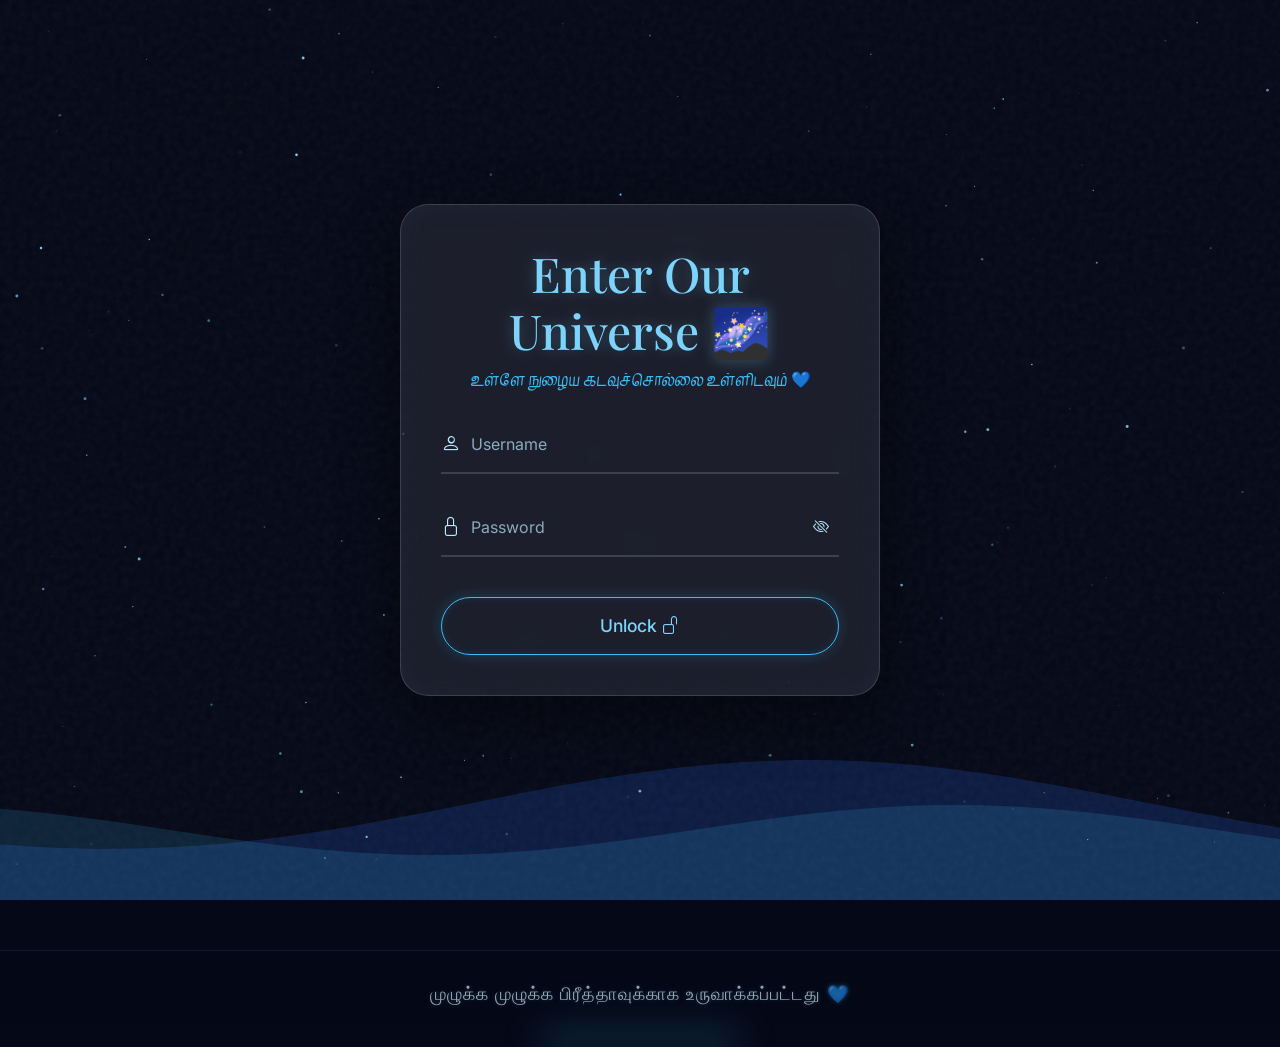
<file: index.html>
<!DOCTYPE html>
<html lang="en">
<head>
    <meta charset="UTF-8">
    <meta name="viewport" content="width=device-width, initial-scale=1.0">
    <title>Happy Birthday Preetha 💙</title>
    <link rel="icon" type="image/png" href="image/favicon.png">
    <link rel="preconnect" href="https://fonts.googleapis.com">
    <link rel="preconnect" href="https://fonts.gstatic.com" crossorigin>
    <link href="https://fonts.googleapis.com/css2?family=Playfair+Display:ital,wght@0,400;0,600;0,700;1,400&family=Inter:wght@300;400;500;600&family=Kavivanar&display=swap" rel="stylesheet">
    <link href="https://cdn.jsdelivr.net/npm/bootstrap@5.3.0/dist/css/bootstrap.min.css" rel="stylesheet">
    <link rel="stylesheet" href="https://cdn.jsdelivr.net/npm/bootstrap-icons@1.11.1/font/bootstrap-icons.css">
    <link rel="stylesheet" href="style.css?v=4.0">
</head>
<body>
    <!-- Background Audio -->
    <audio id="bg-music" loop preload="none">
        <source src="bgm.mp3" type="audio/mpeg">
    </audio>

    <!-- Global Canvas for Stars/Ocean -->
    <canvas id="universe-canvas"></canvas>
    
    <div class="noise-overlay"></div>

    <!-- Login & Signup Section -->
    <section id="login-section" class="cinematic-section">
        <div class="glass-panel login-card text-center float-anim-1">
            <div class="heart-badge" id="preetha-heart"><i class="bi bi-heart-fill"></i></div>
            <h2 class="section-title mb-2" id="login-title">Enter Our Universe 🌌</h2>
            <p class="tamil-text mb-4" id="login-subtitle">உள்ளே நுழைய கடவுச்சொல்லை உள்ளிடவும் 💙</p>
            
            <!-- Login Form -->
            <form id="login-form" class="custom-form">
                <div class="input-group-custom">
                    <span class="input-icon"><i class="bi bi-person"></i></span>
                    <input type="text" id="login-username" placeholder="Username" required autocomplete="username">
                    <label for="login-username">Username</label>
                </div>
                
                <div class="input-group-custom">
                    <span class="input-icon"><i class="bi bi-lock"></i></span>
                    <input type="password" id="login-password" placeholder="Password" required autocomplete="current-password">
                    <label for="login-password">Password</label>
                    <span class="password-toggle" id="toggle-login-pass"><i class="bi bi-eye-slash"></i></span>
                </div>
                
                <div id="login-error" class="error-message Tamil-text mt-2" style="display: none;"></div>
                
                <button type="submit" class="luxury-btn w-100 mt-3">Unlock <i class="bi bi-unlock"></i></button>
                
            </form>
        </div>
    </section>

    <!-- Interactive Landing (Cake) -->
    <section id="landing" class="cinematic-section active" style="display: none;">
        <div class="wish-container text-center">
            <h2 class="section-title">Make a Wish 🌌</h2>
            <p class="tamil-text mb-5">Tap the candle to blow it out</p>
            
            <div id="birthday-cake" class="glow-cake">
                <div class="cake-plate"></div>
                <div class="cake-body">
                    <div class="cake-icing"></div>
                </div>
                <div class="cake-candle">
                    <div class="cake-flame"></div>
                </div>
            </div>
            <p class="tamil-text mt-5">தொட்டு மெழுகுவர்த்தியை அணைக்கவும் 💙</p>
        </div>
    </section>

    <!-- Main Content (Hidden until candle is blown) -->
    <div id="main-content" style="display: none; opacity: 0; transition: opacity 2s ease;">
        <!-- Opening Scene -->
        <section id="opening-scene" class="cinematic-section">
            <div class="content-wrapper text-center">
                <h1 class="typing-text glass-text" id="intro-text"></h1>
                <div class="scroll-indicator fade-in-delayed">
                    <p>Scroll to explore our universe</p>
                    <i class="bi bi-chevron-double-down"></i>
                </div>
            </div>
        </section>

    <!-- Ocean Memory Section -->
    <section id="ocean-memory" class="cinematic-section">
        <div class="content-wrapper container">
            <h2 class="section-title reveal-text">Ocean of Memories 🌊</h2>
            <div class="row g-4 mt-4">
                <div class="col-12 col-md-4">
                    <div class="glass-card memory-card float-anim-1 scroll-reveal">
                        <div class="memory-img-frame">
                            <div class="shimmer-overlay"></div>
                            <img src="image/1.jpeg" alt="Memory 1" class="card-img">
                        </div>
                        <div class="card-content">
                            <h3>Our First Photo</h3>
                            <p class="tamil-text">அன்பு 💖</p>
                        </div>
                    </div>
                </div>
                <div class="col-12 col-md-4">
                    <div class="glass-card memory-card float-anim-2 scroll-reveal" style="transition-delay: 200ms;">
                        <div class="memory-img-frame">
                            <div class="shimmer-overlay"></div>
                            <img src="image/2.jpeg" alt="Memory 2" class="card-img">
                        </div>
                        <div class="card-content">
                            <h3>Beautiful Moments</h3>
                            <p class="tamil-text">அழகு ✨</p>
                        </div>
                    </div>
                </div>
                <div class="col-12 col-md-4">
                    <div class="glass-card memory-card float-anim-3 scroll-reveal" style="transition-delay: 400ms;">
                        <div class="memory-img-frame">
                            <div class="shimmer-overlay"></div>
                            <img src="image/3.jpeg" alt="Memory 3" class="card-img">
                        </div>
                        <div class="card-content">
                            <h3>My Whole World</h3>
                            <p class="tamil-text">என் உலகம் 💫</p>
                        </div>
                    </div>
                </div>
            </div>
            <div class="text-center mt-5 scroll-reveal">
                <a href="image.html" class="luxury-btn">Dive into all memories <i class="bi bi-arrow-right"></i></a>
            </div>
            <div class="text-center mt-4 scroll-reveal" style="transition-delay: 200ms;">
                <button onclick="openSecretModal()" class="luxury-btn" style="background: linear-gradient(45deg, #a855f7, #ec4899); border-color: #ec4899;">Unlock Secret Message <i class="bi bi-key"></i></button>
            </div>
        </div>
    </section>

    <!-- Moonlight Chat Section -->
    <section id="moonlight-chat" class="cinematic-section">
        <div class="content-wrapper container">
            <h2 class="section-title text-center reveal-text">Late Night Whispers 🌙</h2>
            
            <div class="chat-container mt-5">
                <!-- 50+ Chat Bubbles Injected via JS -->
            </div>
        </div>
    </section>

    <!-- Sweet Treats Section -->
    <section id="sweet-treats" class="cinematic-section">
        <div class="content-wrapper container">
            <h2 class="section-title text-center reveal-text mb-5">Your Favorites 🍦</h2>
            <div class="row justify-content-center">
                <div class="col-12 col-md-10">
                    <div class="glass-card memory-card scroll-reveal">
                        <div class="memory-img-frame" style="aspect-ratio: auto; max-height: 600px;">
                            <div class="shimmer-overlay"></div>
                            <img src="image/twin.png" alt="Arun Icecreams Twiins" class="card-img" style="object-fit: contain;">
                        </div>
                        <div class="card-content text-center mt-3">
                            <h3 class="glow-text">Arun Icecreams Twiins 🍓</h3>
                            <p class="tamil-text mt-2">உனக்கு பிடித்தமான ஐஸ்கிரீம் ✨</p>
                        </div>
                    </div>
                </div>
            </div>
        </div>
    </section>

    <!-- Tamil Poetry Section -->
    <section id="tamil-poetry" class="cinematic-section">
        <div class="content-wrapper container">
            <h2 class="section-title text-center reveal-text mb-5">உனக்காக... 💌</h2>
            <div class="row justify-content-center">
                <div class="col-12 col-md-8">
                    <div class="glass-card scroll-reveal glow-border text-center" style="padding: 3rem 2rem;">
                        <i class="bi bi-quote" style="font-size: 3rem; color: #38BDF8; opacity: 0.5;"></i>
                        <p class="tamil-text mt-3 mb-4" style="font-size: 1.3rem; line-height: 2.2; color: #f8fafc; text-shadow: 0 0 10px rgba(56, 189, 248, 0.3);">
                            உன் கண்கள் பேசும் மொழியில் என் இதயம் முழுமையாக தொலைந்தது...<br><br>
                            நீ சிரிக்கும் ஒவ்வொரு நொடியும் என் உலகம் ஆயிரம் மடங்கு அழகாகிறது...<br><br>
                            இந்த பிரபஞ்சம் முழுவதும் தேடினாலும், உன்னை விட ஒரு அழகான பொக்கிஷம் எனக்கு கிடைக்காது.<br><br>
                            என் ஒவ்வொரு சுவாசமும், ஒவ்வொரு துடிப்பும் உனக்காகவே... 💙
                        </p>
                        <i class="bi bi-stars" style="font-size: 2rem; color: #7DD3FC;"></i>
                    </div>
                </div>
            </div>
        </div>
    </section>

    <!-- Star Map / Future Dreams Section -->
    <section id="star-map" class="cinematic-section">
        <div class="content-wrapper container">
            <h2 class="section-title text-center reveal-text">Our Constellation 🚀</h2>
            
            <div class="row g-4 mt-5 justify-content-center">
                <div class="col-12 col-md-5">
                    <div class="glass-card dream-card scroll-reveal glow-border">
                        <div class="icon-ring"><i class="bi bi-airplane"></i></div>
                        <h3>Future Adventures</h3>
                        <p>Exploring the world side by side, creating footprints on every shore.</p>
                    </div>
                </div>
                <div class="col-12 col-md-5">
                    <div class="glass-card dream-card scroll-reveal glow-border" style="transition-delay: 300ms;">
                        <div class="icon-ring"><i class="bi bi-house-heart"></i></div>
                        <h3>Our Goals</h3>
                        <p>Building a life filled with endless laughter, peace, and love.</p>
                    </div>
                </div>
            </div>

            <div class="final-wish text-center mt-5 scroll-reveal" style="transition-delay: 600ms;">
                <h1 class="glow-text">Happy Birthday, Preetha 💙</h1>
                <p class="tamil-text mt-3">என்றென்றும் என் அன்புடன்...</p>
            </div>
        </div>
    </section>
    </section>
    </div>

    <!-- Cinematic Footer -->
    <footer class="cinematic-footer">
        <div class="content-wrapper text-center">
            <p class="tamil-text" style="font-size: 1.1rem; color: rgba(255, 255, 255, 0.6); margin: 0; text-shadow: 0 0 5px rgba(56, 189, 248, 0.3);">முழுக்க முழுக்க பிரீத்தாவுக்காக உருவாக்கப்பட்டது 💙</p>
            <div class="footer-glow"></div>
        </div>
    </footer>

    <!-- Floating Memories Button -->
    <a id="floating-memories-btn" href="image.html" class="floating-btn" title="View Memories" style="display: none; position: fixed; bottom: 30px; right: 30px; background: rgba(37, 99, 235, 0.8); color: white; width: 60px; height: 60px; border-radius: 50%; align-items: center; justify-content: center; font-size: 24px; box-shadow: 0 0 20px rgba(56, 189, 248, 0.5); border: 2px solid #38BDF8; z-index: 1000; text-decoration: none; backdrop-filter: blur(5px); transition: opacity 2s ease; opacity: 0;">
        <i class="bi bi-images"></i>
    </a>

    <!-- Floating Logout Button -->
    <button id="floating-logout-btn" onclick="if(window.logoutUser) window.logoutUser();" class="floating-btn" title="Logout" style="display: none; position: fixed; top: 30px; right: 30px; background: rgba(220, 38, 38, 0.8); color: white; width: 50px; height: 50px; border-radius: 50%; align-items: center; justify-content: center; font-size: 20px; box-shadow: 0 0 20px rgba(220, 38, 38, 0.5); border: 2px solid #ef4444; z-index: 1000; text-decoration: none; backdrop-filter: blur(5px); transition: opacity 2s ease; opacity: 0; cursor: pointer;">
        <i class="bi bi-box-arrow-right"></i>
    </button>
    <style>
        .floating-btn:hover { transform: scale(1.1); box-shadow: 0 0 30px rgba(56, 189, 248, 0.8); color: white; }
        @keyframes fadeIn { to { opacity: 1; } }
    </style>

    <!-- SECRET MESSAGE MODAL -->
    <div id="secret-modal">
        <div class="secret-close-btn" onclick="closeSecretModal()"><i class="bi bi-x-lg"></i></div>
        
        <!-- Step 1 removed completely -->

        <!-- Step 2: Security Questions -->
        <div id="secret-step-2" class="secret-step-container glass-card active" style="opacity: 1; transform: none; display: block; text-align: left;">
            <div class="secret-icon" style="margin-bottom: 10px;"><i class="bi bi-shield-lock-fill"></i></div>
            <h2 style="font-family: 'Playfair Display', serif; font-weight: 700; font-size: 2rem; color: #fff; margin-bottom: 10px;">Security Verification</h2>
            <p style="color: #cbd5e1; margin-bottom: 25px;">Answer these questions to verify it's really you 💙</p>
            
            <div class="custom-form text-start">
                <div class="input-group-custom" style="background: rgba(255, 255, 255, 0.1); border-radius: 12px; margin-bottom: 15px; padding: 5px 15px; flex-direction: column; align-items: flex-start; border: none;">
                    <label style="position: static; font-size: 0.85rem; color: #7DD3FC; margin-bottom: 5px; opacity: 1;">What is your DOB? (DD/MM/YYYY)</label>
                    <input type="text" id="sec-dob" placeholder="03/06/1999" style="font-weight: bold; font-size: 1.1rem; padding: 5px; color: #fff; background: transparent; border: none; width: 100%; outline: none;">
                </div>

                <div class="input-group-custom" style="background: rgba(255, 255, 255, 0.1); border-radius: 12px; margin-bottom: 15px; padding: 5px 15px; flex-direction: column; align-items: flex-start; border: none;">
                    <label style="position: static; font-size: 0.85rem; color: #7DD3FC; margin-bottom: 5px; opacity: 1;">Favorite Color?</label>
                    <input type="text" id="sec-color" placeholder="e.g. Skyblue" style="font-weight: bold; font-size: 1.1rem; padding: 5px; color: #fff; background: transparent; border: none; width: 100%; outline: none;">
                </div>

                <div class="input-group-custom" style="background: rgba(255, 255, 255, 0.1); border-radius: 12px; margin-bottom: 15px; padding: 5px 15px; flex-direction: column; align-items: flex-start; border: none;">
                    <label style="position: static; font-size: 0.85rem; color: #7DD3FC; margin-bottom: 5px; opacity: 1;">Favorite Emoji</label>
                    <select id="sec-hearts" style="font-weight: bold; font-size: 1.2rem; padding: 5px; color: #fff; background: transparent; border: none; width: 100%; outline: none; cursor: pointer;">
                        <option value="" style="color: #000;">-- Select Emoji --</option>
                        <option value="❤️" style="color: #000;">❤️ Red Heart</option>
                        <option value="💙" style="color: #000;">💙 Blue Heart</option>
                        <option value="🩵" style="color: #000;">🩵 Skyblue Heart</option>
                        <option value="💖" style="color: #000;">💖 Sparkling Heart</option>
                        <option value="🌸" style="color: #000;">🌸 Cherry Blossom</option>
                        <option value="✨" style="color: #000;">✨ Sparkles</option>
                    </select>
                </div>
            </div>
            
            <div id="secret-error" style="color: #f87171; display: none; margin-bottom: 15px;">Incorrect answers. Please try again.</div>
            
            <div style="display: flex !important; justify-content: flex-start !important; width: 100% !important; text-align: left !important; padding-top: 10px;">
                <button class="luxury-btn mt-3" onclick="verifySecurityQuestions()" style="background: linear-gradient(45deg, #a855f7, #ec4899) !important; border-color: #ec4899 !important; width: auto !important; padding: 15px 40px !important; margin: 0 !important; margin-left: 0 !important; float: left !important; display: inline-block !important;">Unlock Message <i class="bi bi-unlock-fill ms-1"></i></button>
            </div>
        </div>

        <!-- Step 3: Long Message Reveal -->
        <div id="secret-step-3" class="secret-step-container secret-message-long">
            <div class="secret-icon"><i class="bi bi-stars"></i></div>
            
            <div style="height: 60vh; overflow: hidden; position: relative; width: 100%; border: 1px solid rgba(236, 72, 153, 0.3); border-radius: 15px; padding: 20px; background: rgba(0,0,0,0.4); box-shadow: 0 0 20px rgba(236, 72, 153, 0.2);">
                <marquee direction="up" scrollamount="3" style="height: 100%; text-align: left;">
                    <p class="secret-poem" style="text-align: left; padding: 0 10px; margin: 0;">கண்டார் உயிருண்ணும் தோற்றத்தால் பெண்டகைப்
பேதைக்கு அமர்த்தன கண்.

உன் நெற்றி பிறைநிலவைப் போல ஒளிர்கிறது,
உன் புருவங்கள் வில்லென வளைந்து மனதை வெல்கின்றன.

உன் கண்கள் இரு கருவண்டுகள் போல,
ஒரே பார்வையில் ஆயிரம் கதைகள் பேசுகின்றன.

உன் மூக்கு செதுக்கிய சிலைபோல் நேர்த்தியாய்,
உன் கன்னங்கள் மலர்ந்த ரோஜாவின் மென்மையை தாங்குகின்றன.

உன் உதடுகள் செம்பவள நிறத்தில் மலர்ந்து,
உன் சிரிப்பு என் உலகையே ஒளிரச் செய்கிறது.

உன் கழுத்து சங்கின் அழகை நினைவூட்ட,
உன் தோள்கள் நளினத்தின் வடிவமாகத் தெரிகின்றன.

உன் கூந்தல் கருமேகமாய் அலைந்து,
காற்றோடு சேர்ந்து என் மனதையும் கவர்கிறது.

உன் நடை அன்னத்தின் நளினத்தை மிஞ்சுகிறது,
ஒவ்வொரு அடியிலும் கவிதை பிறக்கிறது.

உன் கைகள் மென்மையான மலரிதழ்களைப் போல,
உன் விரல்கள் இசையை வரையும் தூரிகைகளைப் போல.

உன் இடை கொடியின் நெகிழ்வை தாங்கி,
உன் தோற்றம் முழுவதும் இயற்கையின் ஓர் அற்புதமாகிறது.

உன் கால்கள் தாமரைத் தண்டின் நேர்த்தியை கொண்டவை,
உன் பாதங்கள் சிவந்த தாமரை இதழ்களைப் போல மலர்கின்றன.

உன்னை முழுவதுமாக வர்ணிக்க வார்த்தைகள் போதாது;
ஏனெனில் உன் ஒவ்வொரு சிறு தன்மையும்
என் இதயத்தில் தனித்தனியாக இடம் பிடித்திருக்கிறது.

உன் அழகு கண்களால் மட்டும் காணப்படுவதில்லை;
உன் இயல்பு, உன் பாசம், உன் தனித்துவம்—
அவையே என்னை தினமும் உன்னிடம் மேலும் மேலும் ஈர்க்கின்றன.</p>
                </marquee>
            </div>

            <i class="bi bi-sparkles" style="font-size: 3rem; color: #ec4899; margin-top: 20px; display: inline-block;"></i>
        </div>
    </div>

    <script src="session-timeout.js"></script>
    <script src="anti-inspect.js"></script>
    <script src="script.js?v=4.2"></script>
</body>
</html>
</file>
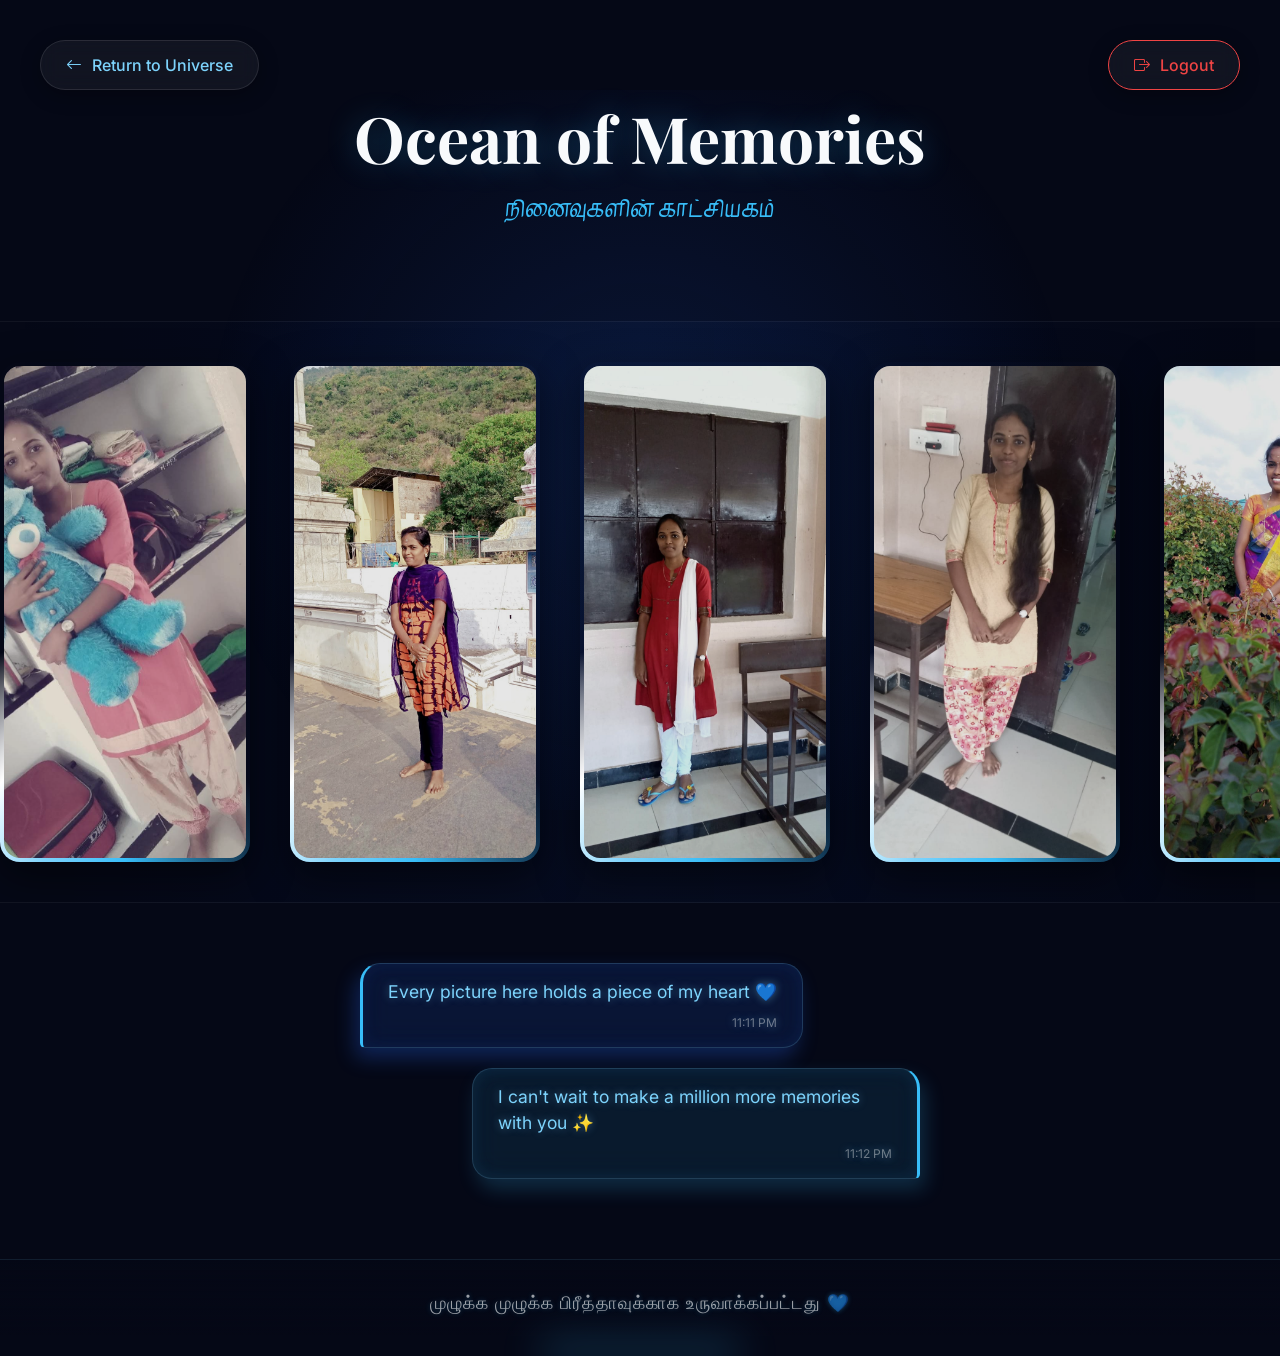
<file: image.html>
<!DOCTYPE html>
<html lang="en">
<head>
    <meta charset="UTF-8">
    <meta name="viewport" content="width=device-width, initial-scale=1.0">
    <title>Ocean of Memories 🌊</title>
    <link rel="icon" type="image/png" href="image/favicon.png">
    <link href="https://fonts.googleapis.com/css2?family=Playfair+Display:ital,wght@0,600;0,700;1,400&family=Kavivanar&family=Inter:wght@400;500&display=swap" rel="stylesheet">
    <link href="https://cdn.jsdelivr.net/npm/bootstrap@5.3.0/dist/css/bootstrap.min.css" rel="stylesheet">
    <link rel="stylesheet" href="https://cdn.jsdelivr.net/npm/bootstrap-icons@1.11.1/font/bootstrap-icons.css">
    <style>
        :root {
            --deep-bg: #050816;
            --royal-blue: #2563EB;
            --neon-blue: #38BDF8;
            --soft-glow: #7DD3FC;
            --glass-bg: rgba(255, 255, 255, 0.05);
            --glass-border: rgba(255, 255, 255, 0.1);
        }
        
        body {
            background-color: var(--deep-bg);
            color: #f8fafc;
            font-family: 'Inter', sans-serif;
            margin: 0;
            padding: 0;
            min-height: 100vh;
            overflow-x: hidden;
            opacity: 0;
            transition: opacity 1.5s ease;
        }

        body.loaded {
            opacity: 1;
        }

        /* Subtle Background Overlay */
        .ambient-glow {
            position: fixed;
            top: 50%; left: 50%;
            transform: translate(-50%, -50%);
            width: 80vw; height: 80vh;
            background: radial-gradient(circle, rgba(37, 99, 235, 0.15) 0%, transparent 70%);
            z-index: -1;
            pointer-events: none;
        }

        .back-btn {
            position: fixed;
            top: 40px;
            left: 40px;
            background: var(--glass-bg);
            backdrop-filter: blur(10px);
            border: 1px solid var(--glass-border);
            color: var(--soft-glow);
            padding: 12px 25px;
            border-radius: 50px;
            text-decoration: none;
            font-weight: 500;
            transition: all 0.4s ease;
            z-index: 100;
            box-shadow: 0 5px 20px rgba(0,0,0,0.3);
            display: inline-flex;
            align-items: center;
            gap: 10px;
        }

        .back-btn:hover {
            background: rgba(37, 99, 235, 0.2);
            border-color: var(--neon-blue);
            color: #fff;
            transform: translateY(-3px);
            box-shadow: 0 10px 30px rgba(56, 189, 248, 0.2);
        }

        .header {
            text-align: center;
            padding: 100px 20px 20px 20px;
        }

        .header h1 {
            font-family: 'Playfair Display', serif;
            color: var(--text-primary);
            font-size: 4rem;
            font-weight: 700;
            margin-bottom: 15px;
            text-shadow: 0 0 30px rgba(56, 189, 248, 0.3);
        }

        .header p {
            font-family: 'Kavivanar', cursive;
            font-size: 1.4rem;
            color: var(--neon-blue);
        }

        /* Glass Marquee */
        .marquee-container {
            width: 100%;
            margin: 60px 0;
            overflow: hidden;
            padding: 40px 0;
            background: linear-gradient(90deg, transparent, rgba(37, 99, 235, 0.05), transparent);
            border-top: 1px solid rgba(255,255,255,0.05);
            border-bottom: 1px solid rgba(255,255,255,0.05);
        }

        .image-wrapper {
            display: flex;
            width: max-content;
            gap: 40px;
            animation: scroll-left 60s linear infinite;
        }

        .image-wrapper:hover {
            animation-play-state: paused;
        }

        .glow-frame {
            position: relative;
            width: 250px;
            height: 500px;
            border-radius: 20px;
            padding: 4px;
            overflow: hidden;
            box-shadow: 0 15px 40px rgba(0,0,0,0.5);
            transition: all 0.5s cubic-bezier(0.25, 0.46, 0.45, 0.94);
            cursor: pointer;
            z-index: 1;
            display: flex;
            align-items: center;
            justify-content: center;
            animation: float-up-down 6s ease-in-out infinite;
        }

        @keyframes float-up-down {
            0%, 100% { top: 0px; }
            50% { top: -15px; }
        }

        .glow-frame::before {
            content: '';
            position: absolute;
            top: -50%; left: -50%; width: 200%; height: 200%;
            background: conic-gradient(from 0deg, transparent 0%, transparent 40%, var(--neon-blue) 50%, var(--soft-glow) 55%, #fff 60%, transparent 70%, transparent 100%);
            animation: spin-border 4s linear infinite;
            z-index: -2;
        }

        .glow-frame::after {
            content: '';
            position: absolute;
            inset: 4px;
            background: var(--glass-bg);
            backdrop-filter: blur(15px);
            border-radius: 16px;
            z-index: -1;
        }

        .glow-frame img {
            width: 100%;
            height: 100%;
            object-fit: cover;
            border-radius: 16px;
            filter: grayscale(20%) brightness(0.9);
            transition: all 0.5s ease;
            position: relative;
            z-index: 2;
        }

        .glow-frame:hover {
            transform: scale(1.05) translateY(-15px);
            box-shadow: 0 25px 60px rgba(56, 189, 248, 0.4);
            z-index: 10;
        }

        .glow-frame:hover img {
            filter: grayscale(0%) brightness(1.1);
        }

        @keyframes spin-border {
            0% { transform: rotate(0deg); }
            100% { transform: rotate(360deg); }
        }

        @keyframes scroll-left {
            0% { transform: translateX(0); }
            100% { transform: translateX(-50%); }
        }

        /* Chat Section */
        .chat-container {
            max-width: 600px;
            margin: 40px auto 80px auto;
            display: flex;
            flex-direction: column;
            gap: 20px;
            padding: 0 20px;
        }

        .chat-bubble {
            max-width: 80%;
            padding: 15px 25px;
            border-radius: 20px;
            position: relative;
            font-size: 1.1rem;
            line-height: 1.5;
            backdrop-filter: blur(15px);
            color: var(--soft-glow);
            text-shadow: 0 0 8px rgba(125, 211, 252, 0.4);
            animation: float-up-down 6s ease-in-out infinite alternate;
        }

        .chat-bubble p {
            margin: 0;
        }

        .chat-bubble .time {
            display: block;
            font-size: 0.75rem;
            color: rgba(255,255,255,0.4);
            margin-top: 8px;
            text-align: right;
        }

        .chat-bubble.left {
            align-self: flex-start;
            background: rgba(37, 99, 235, 0.15);
            border: 1px solid rgba(125, 211, 252, 0.2);
            border-left: 3px solid var(--neon-blue);
            border-bottom-left-radius: 5px;
            box-shadow: -5px 10px 20px rgba(37, 99, 235, 0.3), inset 0 0 15px rgba(37, 99, 235, 0.1);
        }

        .chat-bubble.right {
            align-self: flex-end;
            background: rgba(56, 189, 248, 0.1);
            border: 1px solid rgba(125, 211, 252, 0.2);
            border-right: 3px solid var(--neon-blue);
            border-bottom-right-radius: 5px;
            box-shadow: 5px 10px 20px rgba(56, 189, 248, 0.2), inset 0 0 15px rgba(56, 189, 248, 0.1);
        }

        @media (max-width: 991px) {
            .header h1 { font-size: 3rem; }
            .glow-frame { width: 220px; height: 440px; }
        }

        @media (max-width: 768px) {
            .header h1 { font-size: 2.5rem; }
            .header p { font-size: 1.2rem; }
            .back-btn { top: 20px; left: 20px; font-size: 0.9rem; padding: 10px 15px; }
            .marquee-container { padding: 20px 0; margin: 30px 0; }
            .glow-frame { width: 180px; height: 360px; }
            .chat-bubble { font-size: 1rem; padding: 12px 15px; }
            .image-wrapper { gap: 20px; }
        }

        @media (max-width: 480px) {
            .header { padding: 80px 15px 15px 15px; }
            .header h1 { font-size: 2rem; }
            .header p { font-size: 1rem; }
            .back-btn { top: 15px; left: 15px; font-size: 0.8rem; padding: 8px 12px; }
            .glow-frame { width: 140px; height: 280px; }
            .chat-bubble { max-width: 95%; font-size: 0.95rem; }
        }

        /* Cinematic Footer */
        .cinematic-footer {
            position: relative;
            padding: 30px 0 20px 0;
            text-align: center;
            border-top: 1px solid rgba(125, 211, 252, 0.1);
            background: linear-gradient(to top, rgba(5, 8, 22, 1) 0%, rgba(5, 8, 22, 0) 100%);
            margin-top: 50px;
            z-index: 10;
        }

        .cinematic-footer p {
            font-family: var(--font-body);
            color: rgba(255, 255, 255, 0.6);
            font-size: 1.1rem;
            letter-spacing: 1px;
            margin: 0;
            text-shadow: 0 0 5px rgba(56, 189, 248, 0.3);
        }

        .cinematic-footer .footer-glow {
            position: absolute;
            bottom: -20px;
            left: 50%;
            transform: translateX(-50%);
            width: 200px;
            height: 10px;
            background: var(--neon-blue);
            filter: blur(20px);
            opacity: 0.5;
        }
    </style>
</head>
<body>
    <!-- Background Audio -->
    <audio id="bg-music" loop autoplay>
        <source src="bgm.mp3" type="audio/mpeg">
    </audio>

    <div class="ambient-glow"></div>

    <a href="index.html" class="back-btn"><i class="bi bi-arrow-left"></i> Return to Universe</a>
    
    <button onclick="if(window.logoutUser) window.logoutUser(); else { sessionStorage.setItem('isLoggedIn', 'false'); window.location.href='index.html'; }" class="back-btn" style="left: auto; right: 40px; border-color: #ef4444; color: #ef4444;" onmouseover="this.style.background='rgba(220,38,38,0.2)'; this.style.color='#fff';" onmouseout="this.style.background='var(--glass-bg)'; this.style.color='#ef4444';">
        <i class="bi bi-box-arrow-right"></i> Logout
    </button>
    
    <div class="header">
        <h1>Ocean of Memories</h1>
        <p>நினைவுகளின் காட்சியகம்</p>
    </div>

    <div class="marquee-container">
        <div class="image-wrapper" id="image-wrapper">
            <!-- Images injected via JS -->
        </div>
    </div>

    <div class="chat-container">
        <div class="chat-bubble left" style="animation-delay: 0s;">
            <p>Every picture here holds a piece of my heart 💙</p>
            <span class="time">11:11 PM</span>
        </div>
        <div class="chat-bubble right" style="animation-delay: 1.5s;">
            <p>I can't wait to make a million more memories with you ✨</p>
            <span class="time">11:12 PM</span>
        </div>
    </div>

    <!-- Cinematic Footer -->
    <footer class="cinematic-footer">
        <div class="content-wrapper text-center">
            <p class="tamil-text" style="font-size: 1.1rem; color: rgba(255, 255, 255, 0.6); margin: 0; text-shadow: 0 0 5px rgba(56, 189, 248, 0.3);">முழுக்க முழுக்க பிரீத்தாவுக்காக உருவாக்கப்பட்டது 💙</p>
            <div class="footer-glow"></div>
        </div>
    </footer>

    <script>
        document.addEventListener('DOMContentLoaded', () => {
            setTimeout(() => document.body.classList.add('loaded'), 100);

            // Audio Sync Logic
            const bgMusic = document.getElementById('bg-music');
            if (bgMusic) {
                bgMusic.volume = 0.4;
                const savedTime = sessionStorage.getItem('musicTime');
                if (savedTime) {
                    bgMusic.currentTime = parseFloat(savedTime);
                }
                
                setInterval(() => {
                    if (!bgMusic.paused) {
                        sessionStorage.setItem('musicTime', bgMusic.currentTime);
                    }
                }, 500);
            }

            const wrapper = document.getElementById('image-wrapper');
            const galleryImages = [
                '1.jpeg', '2.jpeg', '3.jpeg', '4.jpeg', '5.jpeg', 
                '6.jpeg', '7.jpeg', '8.jpeg', '9.jpeg', '10.jpeg', 
                '11.jpeg', '12.jpeg', '13.jpeg', '14.jpeg', '15.jpeg', '16.jpeg', 
                '17.jpeg', '18.jpeg', '19.jpeg', '20.jpeg', '21.jpeg', '22.jpeg'
            ];

            const infiniteImages = [...galleryImages, ...galleryImages];

            infiniteImages.forEach((imgName, index) => {
                const frame = document.createElement('div');
                frame.className = 'glow-frame';
                // Random float delay so they bob up and down asynchronously
                frame.style.animationDelay = `${(index % 5) * 1.5}s`;
                
                const shimmer = document.createElement('div');
                shimmer.className = 'shimmer-overlay';
                frame.appendChild(shimmer);
                
                const img = document.createElement('img');
                img.src = `image/${imgName}`;
                img.alt = "Beautiful Memory";
                
                frame.appendChild(img);
                wrapper.appendChild(frame);
            });

            document.querySelector('.back-btn').addEventListener('click', (e) => {
                e.preventDefault();
                document.body.style.opacity = '0';
                setTimeout(() => window.location.href = 'index.html', 1000);
            });
        });
        
        window.addEventListener('pageshow', (event) => {
            if (event.persisted) {
                document.body.classList.add('loaded');
                document.body.style.opacity = '1';
            }
        });

        const bgMusic = document.getElementById('bg-music');
        let isMusicPlaying = false;
        
        function tryPlayMusic() {
            if (!isMusicPlaying && bgMusic) {
                bgMusic.volume = 0.4;
                const playPromise = bgMusic.play();
                if (playPromise !== undefined) {
                    playPromise.then(() => {
                        isMusicPlaying = true;
                        document.body.removeEventListener('click', tryPlayMusic);
                        document.body.removeEventListener('touchstart', tryPlayMusic);
                    }).catch(e => console.log("Audio play blocked: ", e));
                }
            }
        }

        tryPlayMusic();
        document.body.addEventListener('click', tryPlayMusic);
        document.body.addEventListener('touchstart', tryPlayMusic);
    </script>
    <script src="session-timeout.js"></script>
    <script src="anti-inspect.js"></script>
</body>
</html>
</file>
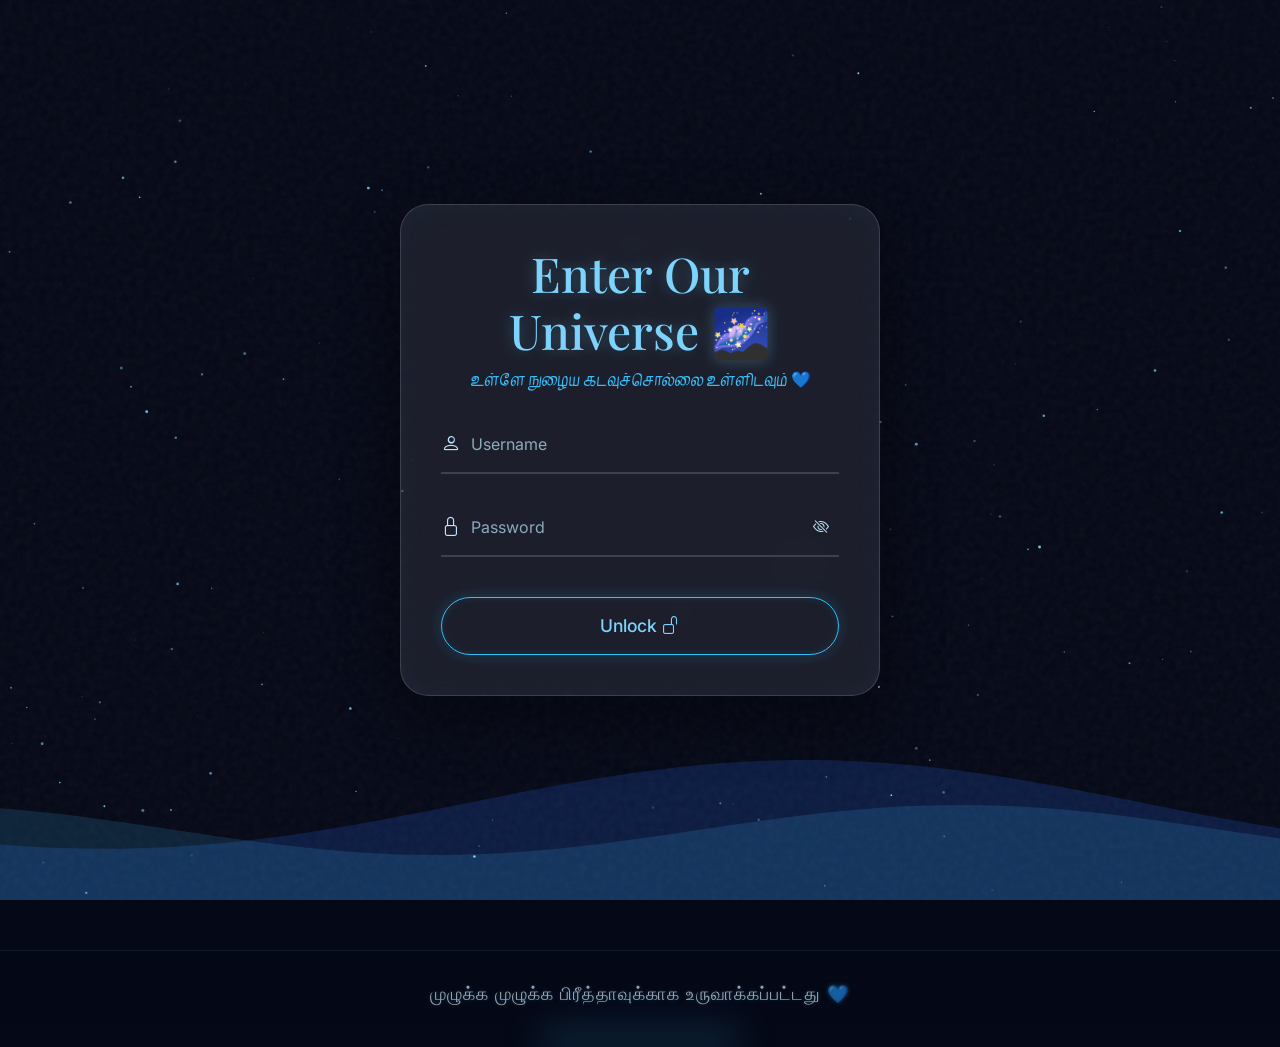
<file: secret.html>
<!DOCTYPE html>
<html lang="en">
<head>
    <meta charset="UTF-8">
    <meta name="viewport" content="width=device-width, initial-scale=1.0">
    <title>A Secret Message 🌌</title>
    <link rel="icon" type="image/png" href="image/favicon.png">
    <link href="https://fonts.googleapis.com/css2?family=Playfair+Display:ital,wght@0,600;0,700;1,400&family=Kavivanar&family=Inter:wght@300;400;500;600&display=swap" rel="stylesheet">
    <link href="https://cdn.jsdelivr.net/npm/bootstrap@5.3.0/dist/css/bootstrap.min.css" rel="stylesheet">
    <link rel="stylesheet" href="https://cdn.jsdelivr.net/npm/bootstrap-icons@1.11.1/font/bootstrap-icons.css">
    <style>
        * {
            box-sizing: border-box;
        }
        
        :root {
            --pink-glow: #ec4899;
            --purple-glow: #a855f7;
            --glass-bg: rgba(255, 255, 255, 0.08);
            --glass-border: rgba(255, 255, 255, 0.15);
        }
        
        body {
            color: #f8fafc;
            font-family: 'Inter', sans-serif;
            margin: 0;
            padding: 0;
            min-height: 100vh;
            overflow-x: hidden;
            display: flex;
            align-items: center;
            justify-content: center;
            position: relative;
        }

        body::before {
            content: '';
            position: fixed;
            top: 0;
            left: 0;
            width: 100%;
            height: 100vh;
            height: 100dvh;
            background: url('image/aef2fdfd-ad0f-4584-a0dd-082c546d0835.png') right center/cover no-repeat;
            z-index: -1;
        }

        /* Container for the side-by-side poems */
        .flex-container {
            display: flex;
            flex-direction: row;
            gap: 20px;
            width: 100%;
        }
        
        .poem-column {
            height: 65vh;
            overflow: hidden;
            position: relative;
            width: 50%;
            padding: 10px;
        }

        /* Sparkles and Hearts Animation */
        .particles {
            position: absolute;
            top: 0; left: 0; width: 100%; height: 100%;
            pointer-events: none;
            z-index: 0;
            overflow: hidden;
        }

        .particle {
            position: absolute;
            opacity: 0;
            animation: float-up 6s ease-in infinite;
        }

        @keyframes float-up {
            0% { transform: translateY(100vh) scale(0.5); opacity: 0; }
            20% { opacity: 0.8; }
            80% { opacity: 0.6; }
            100% { transform: translateY(-10vh) scale(1.2); opacity: 0; }
        }

        .back-btn {
            position: fixed;
            top: 20px;
            left: 20px;
            background: var(--glass-bg);
            backdrop-filter: blur(10px);
            border: 1px solid var(--glass-border);
            color: #fff;
            padding: 10px 20px;
            border-radius: 50px;
            text-decoration: none;
            font-weight: 500;
            transition: all 0.4s ease;
            z-index: 100;
            display: inline-flex;
            align-items: center;
            gap: 8px;
        }

        .back-btn:hover {
            background: rgba(236, 72, 153, 0.2);
            border-color: var(--pink-glow);
            color: #fff;
            transform: translateY(-2px);
            box-shadow: 0 5px 20px rgba(236, 72, 153, 0.3);
        }

        /* Glassmorphism Card */
        .glass-card {
            background: var(--glass-bg);
            backdrop-filter: blur(20px);
            border: 1px solid var(--glass-border);
            border-radius: 24px;
            padding: 40px;
            width: 90%;
            max-width: 450px;
            text-align: center;
            box-shadow: 0 25px 50px rgba(0,0,0,0.3), inset 0 0 20px rgba(255,255,255,0.05);
            position: relative;
            z-index: 10;
            transition: all 0.5s cubic-bezier(0.4, 0, 0.2, 1);
        }
        
        .secret-message-card {
            width: 80vw;
            max-width: 1000px;
            min-width: 300px;
            padding: 30px;
        }

        .card-icon {
            font-size: 3rem;
            background: linear-gradient(45deg, var(--pink-glow), var(--purple-glow));
            -webkit-background-clip: text;
            -webkit-text-fill-color: transparent;
            margin-bottom: 20px;
            display: inline-block;
            animation: pulse-glow 2s infinite alternate;
        }

        @keyframes pulse-glow {
            0% { filter: drop-shadow(0 0 5px rgba(236, 72, 153, 0.5)); transform: scale(1); }
            100% { filter: drop-shadow(0 0 15px rgba(168, 85, 247, 0.8)); transform: scale(1.05); }
        }

        h2 {
            font-family: 'Playfair Display', serif;
            font-weight: 700;
            margin-bottom: 10px;
            font-size: 2rem;
            color: #fff;
        }

        p.subtitle {
            color: #cbd5e1;
            font-size: 1rem;
            margin-bottom: 30px;
        }

        .input-group-custom {
            position: relative;
            margin-bottom: 25px;
            text-align: left;
        }

        .input-group-custom input {
            width: 100%;
            background: rgba(255, 255, 255, 0.1);
            border: 1px solid rgba(255, 255, 255, 0.2);
            padding: 15px 20px 15px 45px;
            border-radius: 12px;
            color: #fff;
            font-size: 1.1rem;
            transition: all 0.3s ease;
            outline: none;
        }

        .input-group-custom input::placeholder {
            color: rgba(255, 255, 255, 0.6);
        }

        .input-group-custom input:focus {
            border-color: var(--pink-glow);
            box-shadow: 0 0 15px rgba(236, 72, 153, 0.4);
            background: rgba(255, 255, 255, 0.15);
        }

        .input-group-custom .input-icon {
            position: absolute;
            left: 15px;
            top: 50%;
            transform: translateY(-50%);
            color: #94a3b8;
            font-size: 1.2rem;
            transition: color 0.3s ease;
        }

        .input-group-custom input:focus + .input-icon {
            color: var(--pink-glow);
        }

        .luxury-btn {
            background: linear-gradient(45deg, var(--purple-glow), var(--pink-glow));
            color: white;
            border: none;
            padding: 15px 30px;
            border-radius: 50px;
            font-weight: 600;
            font-size: 1.1rem;
            width: 100%;
            cursor: pointer;
            transition: all 0.4s ease;
            box-shadow: 0 10px 20px rgba(168, 85, 247, 0.3);
            position: relative;
            overflow: hidden;
        }

        .luxury-btn::after {
            content: '';
            position: absolute;
            top: 0; left: -100%;
            width: 100%; height: 100%;
            background: linear-gradient(90deg, transparent, rgba(255,255,255,0.2), transparent);
            transition: all 0.5s ease;
        }

        .luxury-btn:hover {
            transform: translateY(-3px);
            box-shadow: 0 15px 30px rgba(236, 72, 153, 0.4);
        }

        .luxury-btn:hover::after {
            left: 100%;
        }

        /* Message Reveal Specific Styles */
        .tamil-poetry {
            font-family: 'Kavivanar', cursive;
            font-size: 1.35rem;
            line-height: 2;
            color: #ffffff;
            text-shadow: 2px 2px 8px rgba(0, 0, 0, 0.9), -1px -1px 4px rgba(0,0,0,0.6);
            margin: 25px 0;
            padding: 10px;
            text-align: left;
        }

        .memory-img-frame {
            border-radius: 16px;
            overflow: hidden;
            border: 2px solid rgba(255, 255, 255, 0.4);
            box-shadow: 0 15px 40px rgba(0,0,0,0.6), 0 0 20px rgba(236, 72, 153, 0.3);
            margin: 0 auto 30px auto;
            max-width: 450px; /* Increased from 250px */
            width: 90%;
            position: relative;
        }
        
        .memory-img-frame img {
            width: 100%;
            height: auto;
            display: block;
            transition: transform 0.5s ease;
        }

        .memory-img-frame:hover img {
            transform: scale(1.05);
        }

        /* Transition States */
        .step-container {
            display: none;
            opacity: 0;
            transform: translateY(20px);
            transition: opacity 0.5s ease, transform 0.5s ease;
        }

        .step-container.active {
            display: block;
            opacity: 1;
            transform: translateY(0);
        }

        .error-text {
            color: #f87171;
            font-size: 0.9rem;
            margin-top: 10px;
            display: none;
        }

        @media (max-width: 768px) {
            body::before {
                background-position: 60% center;
            }
            body {
                justify-content: center;
                padding-left: 0;
            }
            .glass-card, .secret-message-card { 
                width: 95vw;
                max-width: none;
                padding: 15px; 
            }
            h2 { font-size: 1.6rem; }
            .tamil-poetry { font-size: 1.15rem; padding: 5px; line-height: 1.8 !important; }
            
            .flex-container {
                flex-direction: column;
                gap: 15px;
            }
            .poem-column {
                width: 100%;
                height: 38vh;
            }
        }
    </style>
</head>
<script>
    // Redirect to index.html if user reloads the page or is not logged in
    if (performance.navigation.type === performance.navigation.TYPE_RELOAD || sessionStorage.getItem('isLoggedIn') !== 'true') {
        window.location.href = 'index.html';
    }
</script>
<body>

    <!-- Background Audio -->
    <audio id="bg-music" loop>
        <source src="bgm.mp3" type="audio/mpeg">
    </audio>

    <div id="live-clock" style="position: fixed; top: 20px; right: 20px; color: rgba(255,255,255,0.8); font-family: 'Inter', sans-serif; font-size: 1.2rem; font-weight: 500; z-index: 1000; text-shadow: 1px 1px 5px rgba(0,0,0,0.5);"></div>

    <a href="index.html" class="back-btn"><i class="bi bi-arrow-left"></i> Back</a>

    <div class="particles" id="particles"></div>

    <!-- Secret Message Reveal -->
    <div class="secret-message-card step-container active" id="step-3" style="text-align: left;">        
        <div class="flex-container">
            <!-- Left Scroller (Old Poem) -->
            <div class="poem-column">
                <marquee direction="up" scrollamount="3" style="height: 100%; text-align: left;">
                    <p class="tamil-poetry" style="text-align: left; padding: 0 10px; margin: 0; line-height: 2.2; font-size: 1.25rem;">
                        அழகை தலை முதல் பாதம் வரை வர்ணிக்கும் தமிழ் கவிதை:<br><br>

                        உன் நெற்றி பிறைநிலவைப் போல ஒளிர்கிறது,<br>
                        உன் புருவங்கள் வில்லென வளைந்து மனதை வெல்கின்றன.<br><br>

                        உன் கண்கள் இரு கருவண்டுகள் போல,<br>
                        ஒரே பார்வையில் ஆயிரம் கதைகள் பேசுகின்றன.<br><br>

                        உன் மூக்கு செதுக்கிய சிலைபோல் நேர்த்தியாய்,<br>
                        உன் கன்னங்கள் மலர்ந்த ரோஜாவின் மென்மையை தாங்குகின்றன.<br><br>

                        உன் உதடுகள் செம்பவள நிறத்தில் மலர்ந்து,<br>
                        உன் சிரிப்பு என் உலகையே ஒளிரச் செய்கிறது.<br><br>

                        உன் கழுத்து சங்கின் அழகை நினைவூட்ட,<br>
                        உன் தோள்கள் நளினத்தின் வடிவமாகத் தெரிகின்றன.<br><br>

                        உன் கூந்தல் கருமேகமாய் அலைந்து,<br>
                        காற்றோடு சேர்ந்து என் மனதையும் கவர்கிறது.<br><br>

                        உன் நடை அன்னத்தின் நளினத்தை மிஞ்சுகிறது,<br>
                        ஒவ்வொரு அடியிலும் கவிதை பிறக்கிறது.<br><br>

                        உன் கைகள் மென்மையான மலரிதழ்களைப் போல,<br>
                        உன் விரல்கள் இசையை வரையும் தூரிகைகளைப் போல.<br><br>

                        உன் இடை கொடியின் நெகிழ்வை தாங்கி,<br>
                        உன் தோற்றம் முழுவதும் இயற்கையின் ஓர் அற்புதமாகிறது.<br><br>

                        உன் கால்கள் தாமரைத் தண்டின் நேர்த்தியை கொண்டவை,<br>
                        உன் பாதங்கள் சிவந்த தாமரை இதழ்களைப் போல மலர்கின்றன.<br><br>

                        உன்னை முழுவதுமாக வர்ணிக்க வார்த்தைகள் போதாது;<br>
                        ஏனெனில் உன் ஒவ்வொரு சிறு தன்மையும்<br>
                        என் இதயத்தில் தனித்தனியாக இடம் பிடித்திருக்கிறது.<br><br>

                        உன் அழகு கண்களால் மட்டும் காணப்படுவதில்லை;<br>
                        உன் இயல்பு, உன் பாசம், உன் தனித்துவம்—<br>
                        அவையே என்னை தினமும் உன்னிடம் மேலும் மேலும் ஈர்க்கின்றன. ❤️
                    </p>
                </marquee>
            </div>

            <!-- Right Scroller (New Poem) -->
            <div class="poem-column">
                <marquee direction="up" scrollamount="3" style="height: 100%; text-align: right;">
                    <p class="tamil-poetry" style="text-align: right; padding: 0 10px; margin: 0; line-height: 2.2; font-size: 1.25rem;">
                        உன் நெற்றி பிறைநிலவின் ஒளியைக் கடன் வாங்காமல்,<br>
                        தனக்கென ஒரு பிரகாசத்தைச் சுமக்கிறது.<br><br>

                        உன் புருவங்கள் வில்லென வளைந்து,<br>
                        என் இதயத்தை அம்பில்லாமலே காயப்படுத்துகின்றன.<br><br>

                        உன் கண்கள் இரண்டும் வெறும் கண்கள் அல்ல;<br>
                        அதில் விழுந்தவர்கள் மீண்டு வர முடியாத கடல்கள்.<br><br>

                        உன் மூக்கின் நேர்த்தியும்,<br>
                        உன் கன்னத்தின் மென்மையும்,<br>
                        உன்னை ஒரு உயிருள்ள ஓவியமாக மாற்றுகின்றன.<br><br>

                        உன் உதடுகள் திறக்கும் ஒவ்வொரு முறையும்,<br>
                        சொற்கள் அல்ல, இனிமையே பிறக்கிறது.<br><br>

                        உன் சிரிப்பு ஒரு நொடி மலர்ந்தால் போதும்,<br>
                        என் நாள் முழுவதும் வசந்தமாகி விடுகிறது.<br><br>

                        உன் கழுத்தின் நளினம்,<br>
                        உன் தோள்களின் அழகு,<br>
                        என் பார்வையை அங்கேயே நிறுத்தி விடுகின்றன.<br><br>

                        உன் கைகள் என்னைத் தொடாமலே ஆறுதல் தருகின்றன;<br>
                        உன் விரல்கள் இசைக்கருவி மீட்டால் கூட<br>
                        அது பாடலாகவே ஒலிக்கும்.<br><br>

                        உன் இடையின் நெளிவு கவிதையாக,<br>
                        உன் நடையின் அழகு இசையாக,<br>
                        உன் முழு தோற்றமே ஒரு கலைப்படைப்பாகத் தெரிகிறது.<br><br>

                        உன் கால்கள் தரையைத் தொடுகின்றன;<br>
                        ஆனால் என் மனம் அவை வானத்தில் நடப்பதுபோல் உணர்கிறது.<br><br>

                        உன் பாதங்கள் பதிக்கும் இடமெல்லாம்,<br>
                        என் நினைவுகள் பூக்களாய் மலர்கின்றன.<br><br>

                        தலை முதல் பாதம் வரை உன்னை வர்ணிக்கலாம்;<br>
                        ஆனால் உன் அழகை முழுவதுமாக சொல்ல<br>
                        இந்த உலகத்தின் எல்லா வார்த்தைகளும் போதாது. ❤️
                    </p>
                </marquee>
            </div>
        </div>

        <div style="text-align: center; margin-top: 15px;">
            <i class="bi bi-sparkles" style="font-size: 2rem; color: var(--pink-glow);"></i>
        </div>
    </div>

    <script>
        // Audio Autoplay Logic
        const bgMusic = document.getElementById('bg-music');
        if(bgMusic) {
            bgMusic.volume = 0.5;
            // Force play immediately
            let playPromise = bgMusic.play();
            if (playPromise !== undefined) {
                playPromise.catch(error => {
                    console.log("Autoplay prevented by browser, waiting for interaction");
                    const playOnInteraction = () => {
                        bgMusic.play();
                        document.body.removeEventListener('click', playOnInteraction);
                        document.body.removeEventListener('touchstart', playOnInteraction);
                    };
                    document.body.addEventListener('click', playOnInteraction);
                    document.body.addEventListener('touchstart', playOnInteraction);
                });
            }
        }

        // Generate Particles (Hearts & Sparkles)
        const particlesContainer = document.getElementById('particles');
        const icons = ['bi-heart-fill', 'bi-stars', 'bi-sparkles'];
        const colors = ['#ec4899', '#a855f7', '#f472b6', '#c084fc'];
        
        for (let i = 0; i < 30; i++) {
            const el = document.createElement('i');
            const icon = icons[Math.floor(Math.random() * icons.length)];
            el.className = `bi ${icon} particle`;
            
            const size = Math.random() * 15 + 10; // 10px to 25px
            el.style.fontSize = `${size}px`;
            el.style.color = colors[Math.floor(Math.random() * colors.length)];
            
            el.style.left = `${Math.random() * 100}%`;
            el.style.animationDelay = `${Math.random() * 6}s`;
            el.style.animationDuration = `${Math.random() * 4 + 4}s`; // 4s to 8s
            
            particlesContainer.appendChild(el);
        }

        // Live Clock Logic
        function updateClock() {
            const now = new Date();
            let hours = now.getHours();
            let minutes = now.getMinutes();
            let seconds = now.getSeconds();
            const ampm = hours >= 12 ? 'PM' : 'AM';
            hours = hours % 12;
            hours = hours ? hours : 12; // the hour '0' should be '12'
            minutes = minutes < 10 ? '0' + minutes : minutes;
            seconds = seconds < 10 ? '0' + seconds : seconds;
            const strTime = hours + ':' + minutes + ':' + seconds + ' ' + ampm;
            
            const clockEl = document.getElementById('live-clock');
            if (clockEl) {
                clockEl.innerText = strTime;
            }
        }
        setInterval(updateClock, 1000);
        updateClock(); // initial call
    </script>

    <script src="anti-inspect.js"></script>
    <script src="session-timeout.js"></script>
</body>
</html>
</file>
<file: style.css>
:root {
    --deep-bg: #050816;
    --royal-blue: #2563EB;
    --neon-blue: #38BDF8;
    --soft-glow: #7DD3FC;
    --glass-bg: rgba(255, 255, 255, 0.08);
    --glass-border: rgba(255, 255, 255, 0.15);
    --text-primary: #f8fafc;
    --text-secondary: #bae6fd;
    --font-heading: 'Playfair Display', serif;
    --font-body: 'Inter', sans-serif;
    --font-tamil: 'Kavivanar', cursive;
}

* {
    margin: 0;
    padding: 0;
    box-sizing: border-box;
}

body {
    background-color: var(--deep-bg);
    color: var(--text-primary);
    font-family: var(--font-body);
    overflow-x: hidden;
    scroll-behavior: smooth;
}

/* Global Canvas Background */
#universe-canvas {
    position: fixed;
    top: 0; left: 0;
    width: 100vw; height: 100vh;
    z-index: -2;
    pointer-events: none;
}

/* Subtle Film Grain / Noise Overlay */
.noise-overlay {
    position: fixed;
    top: 0; left: 0;
    width: 100vw; height: 100vh;
    background-image: url('data:image/svg+xml,%3Csvg viewBox="0 0 200 200" xmlns="http://www.w3.org/2000/svg"%3E%3Cfilter id="noiseFilter"%3E%3CfeTurbulence type="fractalNoise" baseFrequency="0.65" numOctaves="3" stitchTiles="stitch"/%3E%3C/filter%3E%3Crect width="100%25" height="100%25" filter="url(%23noiseFilter)" opacity="0.05"/%3E%3C/svg%3E');
    pointer-events: none;
    z-index: -1;
}

/* Cinematic Sections */
.cinematic-section {
    position: relative;
    min-height: 100vh;
    display: flex;
    align-items: center;
    justify-content: center;
    padding: 80px 20px;
    z-index: 1;
}

.content-wrapper {
    width: 100%;
    max-width: 1200px;
    margin: 0 auto;
}

/* Scroll Animations */
.scroll-reveal {
    opacity: 0;
    transform: translateY(40px);
    transition: all 1s cubic-bezier(0.25, 0.46, 0.45, 0.94);
}
.scroll-reveal.visible {
    opacity: 1;
    transform: translateY(0);
}

.reveal-text {
    opacity: 0;
    clip-path: polygon(0 100%, 100% 100%, 100% 100%, 0 100%);
    transition: all 1.2s cubic-bezier(0.77, 0, 0.175, 1);
}
.reveal-text.visible {
    opacity: 1;
    clip-path: polygon(0 0, 100% 0, 100% 100%, 0 100%);
}

/* Typography */
.glass-text {
    font-family: var(--font-heading);
    font-size: 3.5rem;
    font-weight: 700;
    color: var(--text-primary);
    text-shadow: 0 0 20px rgba(56, 189, 248, 0.4);
    line-height: 1.4;
}

.section-title {
    font-family: var(--font-heading);
    font-size: 3rem;
    color: var(--soft-glow);
    text-shadow: 0 0 15px rgba(125, 211, 252, 0.3);
    margin-bottom: 2rem;
}

.tamil-text {
    font-family: var(--font-tamil);
    color: var(--neon-blue);
}

.glow-text {
    font-family: var(--font-heading);
    font-size: 4rem;
    font-weight: 700;
    color: var(--text-primary);
    text-shadow: 0 0 10px var(--neon-blue), 0 0 30px var(--royal-blue);
}

/* Opening Scene */
#intro-text {
    min-height: 150px; /* Prevent layout shift while typing */
    font-family: var(--font-tamil), var(--font-heading);
}
.cursor-blink {
    display: inline-block;
    width: 3px;
    height: 1em;
    background-color: var(--neon-blue);
    animation: blink 1s step-end infinite;
    vertical-align: middle;
    margin-left: 5px;
}
@keyframes blink { 50% { opacity: 0; } }

.scroll-indicator {
    position: absolute;
    bottom: 40px;
    left: 50%;
    transform: translateX(-50%);
    text-align: center;
    color: var(--text-secondary);
    font-size: 0.9rem;
    letter-spacing: 2px;
    text-transform: uppercase;
    opacity: 0;
}
.scroll-indicator.fade-in-delayed {
    animation: fadeIn 2s 3s forwards; /* Wait 3s then fade in */
}
@keyframes fadeIn { to { opacity: 0.6; } }

.scroll-indicator i {
    display: block;
    font-size: 1.5rem;
    margin-top: 10px;
    animation: bounce 2s infinite ease-in-out;
}
@keyframes bounce {
    0%, 100% { transform: translateY(0); }
    50% { transform: translateY(10px); }
}

/* Glassmorphism Components */
.glass-card {
    background: var(--glass-bg);
    backdrop-filter: blur(20px);
    -webkit-backdrop-filter: blur(20px);
    border: 1px solid var(--glass-border);
    border-radius: 24px;
    padding: 20px;
    box-shadow: 0 10px 40px rgba(0, 0, 0, 0.3), inset 0 0 20px rgba(56, 189, 248, 0.05);
    transition: transform 0.4s ease, box-shadow 0.4s ease, border-color 0.4s ease;
}

.glass-card:hover {
    transform: translateY(-10px) scale(1.02);
    box-shadow: 0 20px 50px rgba(37, 99, 235, 0.2), inset 0 0 30px rgba(56, 189, 248, 0.1);
    border-color: rgba(56, 189, 248, 0.3);
}

.glass-panel {
    background: var(--glass-bg);
    backdrop-filter: blur(15px);
    border: 1px solid var(--glass-border);
    border-radius: 30px;
    padding: 40px;
}

/* Memory Cards */
.memory-card {
    display: flex;
    flex-direction: column;
    align-items: center;
}
.memory-img-frame {
    position: relative;
    width: 100%;
    aspect-ratio: 1/1;
    border-radius: 20px;
    padding: 3px;
    overflow: hidden;
    margin-bottom: 20px;
    box-shadow: 0 15px 40px rgba(0,0,0,0.5);
    z-index: 1;
    display: flex;
    align-items: center;
    justify-content: center;
}

.memory-img-frame::before {
    content: '';
    position: absolute;
    top: -50%; left: -50%; width: 200%; height: 200%;
    background: conic-gradient(from 0deg, transparent 0%, transparent 40%, var(--neon-blue) 50%, var(--soft-glow) 55%, #fff 60%, transparent 70%, transparent 100%);
    animation: spin-border 4s linear infinite;
    z-index: -2;
}

.memory-img-frame::after {
    content: '';
    position: absolute;
    inset: 3px;
    background: var(--glass-bg);
    backdrop-filter: blur(15px);
    border-radius: 17px;
    z-index: -1;
}

.shimmer-overlay {
    position: absolute;
    top: 0; left: -150%;
    width: 50%; height: 100%;
    background: linear-gradient(to right, transparent, rgba(255,255,255,0.4), transparent);
    transform: skewX(-20deg);
    animation: shimmer 6s infinite;
    z-index: 5;
    pointer-events: none;
}

@keyframes shimmer {
    0% { left: -150%; }
    20% { left: 250%; }
    100% { left: 250%; }
}

.memory-card .card-img {
    width: 100%;
    height: 100%;
    object-fit: cover;
    border-radius: 17px;
    filter: grayscale(10%) brightness(0.9);
    transition: all 0.5s ease;
    position: relative;
    z-index: 2;
}

.memory-card:hover .memory-img-frame {
    box-shadow: 0 20px 50px rgba(56, 189, 248, 0.4);
}

.memory-card:hover .card-img {
    transform: scale(1.05);
    filter: grayscale(0%) brightness(1.1);
}
.memory-card h3 {
    font-family: var(--font-heading);
    color: var(--text-primary);
    font-size: 1.5rem;
    margin-bottom: 5px;
}

/* Floating Animations */
.float-anim-1 { animation: float1 6s infinite ease-in-out; }
.float-anim-2 { animation: float2 7s infinite ease-in-out; }
.float-anim-3 { animation: float3 8s infinite ease-in-out; }

@keyframes float1 { 0%, 100% { transform: translateY(0); } 50% { transform: translateY(-10px); } }
@keyframes float2 { 0%, 100% { transform: translateY(0); } 50% { transform: translateY(-15px); } }
@keyframes float3 { 0%, 100% { transform: translateY(0); } 50% { transform: translateY(-12px); } }

/* Luxury Button */
.luxury-btn {
    display: inline-block;
    background: transparent;
    color: var(--soft-glow);
    font-family: var(--font-body);
    font-weight: 500;
    font-size: 1.1rem;
    padding: 15px 40px;
    border: 1px solid var(--neon-blue);
    border-radius: 50px;
    text-decoration: none;
    transition: all 0.3s ease;
    box-shadow: 0 0 15px rgba(56, 189, 248, 0.2), inset 0 0 10px rgba(56, 189, 248, 0.1);
}
.luxury-btn:hover {
    background: var(--neon-blue);
    color: var(--deep-bg);
    box-shadow: 0 0 30px rgba(56, 189, 248, 0.5);
}

/* Moonlight Chat Section */
.chat-container {
    max-width: 800px;
    height: 600px;
    overflow-y: auto;
    margin: 0 auto;
    display: flex;
    flex-direction: column;
    gap: 20px;
    padding: 20px;
    border-radius: 20px;
    background: rgba(5, 8, 22, 0.5); /* subtle dark background */
    box-shadow: inset 0 0 20px rgba(0,0,0,0.8);
    border: 1px solid rgba(125, 211, 252, 0.1);
}

/* Custom Scrollbar for Chat */
.chat-container::-webkit-scrollbar {
    width: 8px;
}
.chat-container::-webkit-scrollbar-track {
    background: rgba(255, 255, 255, 0.05);
    border-radius: 10px;
}
.chat-container::-webkit-scrollbar-thumb {
    background: var(--neon-blue);
    border-radius: 10px;
    box-shadow: 0 0 10px var(--neon-blue);
}

.chat-bubble {
    max-width: 80%;
    padding: 15px 25px;
    border-radius: 20px;
    position: relative;
    font-size: 1.2rem;
    line-height: 1.5;
    backdrop-filter: blur(15px);
    color: var(--soft-glow);
    text-shadow: 0 0 8px rgba(125, 211, 252, 0.4);
    transition: all 0.5s ease;
}

.chat-bubble p {
    margin: 0;
    min-height: 28px; /* Prevents jumping during typing effect */
}

.chat-bubble .time {
    display: block;
    font-size: 0.75rem;
    color: rgba(255,255,255,0.4);
    margin-top: 8px;
    text-align: right;
    opacity: 0;
    transition: opacity 1s ease;
}

.chat-bubble.left {
    align-self: flex-start;
    background: rgba(37, 99, 235, 0.15);
    border: 1px solid rgba(125, 211, 252, 0.2);
    border-left: 3px solid var(--neon-blue);
    border-bottom-left-radius: 5px;
    box-shadow: -5px 10px 20px rgba(37, 99, 235, 0.3), inset 0 0 15px rgba(37, 99, 235, 0.1);
}

.chat-bubble.right {
    align-self: flex-end;
    background: rgba(56, 189, 248, 0.1);
    border: 1px solid rgba(125, 211, 252, 0.2);
    border-right: 3px solid var(--neon-blue);
    border-bottom-right-radius: 5px;
    box-shadow: 5px 10px 20px rgba(56, 189, 248, 0.2), inset 0 0 15px rgba(56, 189, 248, 0.1);
}

/* Future Dreams Cards */
.dream-card {
    text-align: center;
    padding: 40px 30px;
}
.dream-card .icon-ring {
    width: 80px; height: 80px;
    margin: 0 auto 20px auto;
    border-radius: 50%;
    background: rgba(37, 99, 235, 0.2);
    border: 2px solid var(--neon-blue);
    display: flex;
    justify-content: center;
    align-items: center;
    font-size: 2rem;
    color: var(--soft-glow);
    box-shadow: 0 0 20px rgba(56, 189, 248, 0.3);
    transition: all 0.4s ease;
}
.dream-card:hover .icon-ring {
    transform: scale(1.1) rotate(10deg);
    background: var(--neon-blue);
    color: var(--deep-bg);
    box-shadow: 0 0 30px var(--neon-blue);
}
.dream-card h3 {
    font-family: var(--font-heading);
    color: var(--text-primary);
    font-size: 1.8rem;
    margin-bottom: 15px;
}
.dream-card p {
    color: var(--text-secondary);
    font-size: 1.1rem;
    line-height: 1.6;
}

.glow-border {
    position: relative;
    overflow: hidden;
}
.glow-border::before {
    content: '';
    position: absolute;
    top: -50%; left: -50%;
    width: 200%; height: 200%;
    background: conic-gradient(transparent, transparent, transparent, var(--neon-blue));
    animation: rotate 4s linear infinite;
    opacity: 0;
    transition: opacity 0.3s;
    z-index: -1;
}
.glow-border:hover::before {
    opacity: 0.5;
}
@keyframes rotate {
    100% { transform: rotate(360deg); }
}

/* Mobile Responsiveness */
@media (max-width: 991px) {
    .glass-text { font-size: 2.8rem; }
    .section-title { font-size: 2.6rem; }
    .glow-text { font-size: 3rem; }
}

@media (max-width: 768px) {
    .glass-text { font-size: 2.2rem; }
    .section-title { font-size: 2.2rem; }
    .glow-text { font-size: 2.5rem; }
    .chat-bubble { max-width: 95%; font-size: 1.1rem; padding: 12px 20px; }
    .glass-panel { padding: 30px 20px; }
    .cinematic-section { padding: 60px 15px; }
    .memory-card h3 { font-size: 1.3rem; }
    .luxury-btn { padding: 12px 25px; font-size: 1rem; }
    .chat-container { height: 500px; padding: 15px; }
    .dream-card { padding: 30px 20px; }
}

@media (max-width: 480px) {
    .glass-text { font-size: 1.8rem; }
    .section-title { font-size: 1.8rem; margin-bottom: 1.5rem; }
    .glow-text { font-size: 2rem; }
    .tamil-text { font-size: 1rem !important; }
    .login-card { padding: 25px 15px; }
    .input-group-custom input { font-size: 1rem; }
    .chat-bubble { font-size: 1rem; padding: 10px 15px; }
    .glass-card { padding: 15px; }
    .floating-btn { width: 50px !important; height: 50px !important; font-size: 20px !important; bottom: 20px !important; right: 20px !important; }
    .cake-body { width: 140px; }
    .cake-plate { width: 170px; left: -15px; }
    .cake-candle { left: 65px; }
}

/* Interactive Landing Cake */
#landing {
    transition: opacity 1s ease, filter 1s ease;
}

.glow-cake {
    position: relative;
    width: 160px;
    height: 140px;
    margin: 0 auto;
    cursor: pointer;
    transition: transform 0.3s ease;
}
.glow-cake:hover {
    transform: scale(1.05);
}

.cake-plate {
    position: absolute;
    bottom: 0;
    width: 200px;
    height: 10px;
    background: transparent;
    border: 2px solid var(--neon-blue);
    border-radius: 50%;
    left: -20px;
    box-shadow: 0 0 15px var(--neon-blue), inset 0 0 10px var(--neon-blue);
    transform: scaleY(0.4);
}

.cake-body {
    position: absolute;
    bottom: 5px;
    width: 160px;
    height: 60px;
    background: rgba(37, 99, 235, 0.2);
    border: 1px solid var(--royal-blue);
    box-shadow: 0 0 20px rgba(37, 99, 235, 0.5), inset 0 0 15px rgba(37, 99, 235, 0.2);
    border-radius: 10px 10px 0 0;
}

.cake-icing {
    position: absolute;
    top: 0; left: 0; width: 100%; height: 20px;
    background: rgba(56, 189, 248, 0.4);
    border-bottom: 2px solid var(--neon-blue);
    border-radius: 10px 10px 50% 50%;
    box-shadow: 0 0 15px var(--neon-blue);
}

.cake-candle {
    position: absolute;
    bottom: 65px;
    left: 75px;
    width: 10px;
    height: 40px;
    background: #fff;
    border: 1px solid var(--neon-blue);
    box-shadow: 0 0 10px var(--neon-blue);
}

.cake-flame {
    position: absolute;
    top: -25px; left: -2px;
    width: 12px; height: 20px;
    background: var(--soft-glow);
    border-radius: 50%;
    box-shadow: 0 0 15px var(--soft-glow), 0 0 30px #fff;
    animation: blueFlicker 0.1s infinite alternate;
    transition: all 0.5s ease;
}

@keyframes blueFlicker {
    0% { transform: scale(1); opacity: 1; filter: hue-rotate(0deg); }
    100% { transform: scale(1.1) skewX(2deg); opacity: 0.8; filter: hue-rotate(10deg); }
}

.cake-flame.extinguished {
    opacity: 0;
    transform: scale(0) translateY(-10px);
    box-shadow: none;
}

/* Poetry Marquee Section */
.marquee-container {
    height: 350px;
    overflow: hidden;
    position: relative;
    padding: 20px;
    mask-image: linear-gradient(to bottom, transparent, black 15%, black 85%, transparent);
    -webkit-mask-image: linear-gradient(to bottom, transparent, black 15%, black 85%, transparent);
    display: flex;
    justify-content: center;
}

.marquee-content {
    display: flex;
    flex-direction: column;
    align-items: center;
    gap: 30px;
    text-align: center;
    animation: scroll-up 80s linear infinite;
}

/* Cinematic Footer */
.cinematic-footer {
    position: relative;
    padding: 30px 0 20px 0;
    text-align: center;
    border-top: 1px solid rgba(125, 211, 252, 0.1);
    background: linear-gradient(to top, rgba(5, 8, 22, 1) 0%, rgba(5, 8, 22, 0) 100%);
    margin-top: 50px;
    z-index: 10;
}

.cinematic-footer p {
    font-family: var(--font-body);
    color: rgba(255, 255, 255, 0.6);
    font-size: 1.1rem;
    letter-spacing: 1px;
    margin: 0;
    text-shadow: 0 0 5px rgba(56, 189, 248, 0.3);
}

.cinematic-footer .footer-glow {
    position: absolute;
    bottom: -20px;
    left: 50%;
    transform: translateX(-50%);
    width: 200px;
    height: 10px;
    background: var(--neon-blue);
    filter: blur(20px);
    opacity: 0.5;
}
.marquee-content p {
    font-size: 1.2rem;
    color: var(--soft-glow);
    text-shadow: 0 0 10px rgba(125, 211, 252, 0.4);
    margin: 0;
    max-width: 80%;
    line-height: 1.6;
}

@keyframes scroll-up {
    0% { transform: translateY(350px); }
    100% { transform: translateY(-2000px); }
}

/* ==========================================
   LOGIN & SIGNUP PREMIUM STYLING
   ========================================== */

#login-section {
    z-index: 10;
    transition: opacity 0.8s ease, transform 0.8s ease, filter 0.8s ease;
}

.login-card {
    width: 100%;
    max-width: 480px;
    padding: 40px;
    border-radius: 28px;
    box-shadow: 0 20px 60px rgba(0, 0, 0, 0.4), inset 0 0 30px rgba(56, 189, 248, 0.05);
    transition: all 0.5s cubic-bezier(0.4, 0, 0.2, 1);
    position: relative;
    overflow: hidden;
}

/* Celebrating border glow when user typing matches 'Preetha' */
.login-card.preetha-glow {
    border-color: rgba(125, 211, 252, 0.8);
    box-shadow: 0 0 40px rgba(56, 189, 248, 0.6), inset 0 0 30px rgba(56, 189, 248, 0.2);
    animation: preetha-pulse 2s infinite alternate;
}

@keyframes preetha-pulse {
    0% { transform: translateY(0) scale(1.01); box-shadow: 0 0 30px rgba(56, 189, 248, 0.4); }
    100% { transform: translateY(-3px) scale(1.02); box-shadow: 0 0 50px rgba(125, 211, 252, 0.8), 0 0 20px rgba(37, 99, 235, 0.5); }
}

.custom-form {
    display: flex;
    flex-direction: column;
    gap: 24px;
    text-align: left;
}

.input-group-custom {
    position: relative;
    display: flex;
    align-items: center;
    border-bottom: 2px solid rgba(255, 255, 255, 0.15);
    padding: 10px 0;
    transition: border-color 0.3s ease;
}

.input-group-custom:focus-within {
    border-color: var(--neon-blue);
}

.input-group-custom input {
    width: 100%;
    background: transparent;
    border: none;
    outline: none;
    color: var(--text-primary);
    font-size: 1.1rem;
    padding: 5px 35px 5px 30px;
    transition: all 0.3s ease;
}

/* Custom placeholder hide/show logic for floating label */
.input-group-custom input::placeholder {
    color: transparent;
}

.input-group-custom label {
    position: absolute;
    left: 30px;
    top: 50%;
    transform: translateY(-50%);
    color: var(--text-secondary);
    font-size: 1rem;
    pointer-events: none;
    transition: all 0.3s cubic-bezier(0.4, 0, 0.2, 1);
    opacity: 0.7;
}

/* Floating label active states */
.input-group-custom input:focus ~ label,
.input-group-custom input:not(:placeholder-shown) ~ label {
    top: -10px;
    font-size: 0.8rem;
    color: var(--neon-blue);
    opacity: 1;
}

.input-group-custom .input-icon {
    position: absolute;
    left: 0;
    font-size: 1.2rem;
    color: var(--text-secondary);
    transition: color 0.3s ease;
}

.input-group-custom:focus-within .input-icon {
    color: var(--neon-blue);
}

.password-toggle {
    position: absolute;
    right: 5px;
    cursor: pointer;
    color: var(--text-secondary);
    transition: color 0.3s ease;
    padding: 5px;
}

.password-toggle:hover {
    color: var(--neon-blue);
}

.switch-text {
    text-align: center;
    font-size: 0.95rem;
    color: var(--text-secondary);
}

.highlight-link {
    color: var(--neon-blue);
    cursor: pointer;
    font-weight: 600;
    transition: text-shadow 0.3s ease, color 0.3s ease;
    text-decoration: underline;
}

.highlight-link:hover {
    color: var(--soft-glow);
    text-shadow: 0 0 10px var(--neon-blue);
}

.error-message {
    color: #ef4444;
    font-size: 0.95rem;
    text-align: center;
    background: rgba(239, 68, 68, 0.1);
    border: 1px solid rgba(239, 68, 68, 0.2);
    padding: 10px;
    border-radius: 12px;
    animation: shake 0.4s ease-in-out;
}

.success-message {
    color: #10b981;
    font-size: 0.95rem;
    text-align: center;
    background: rgba(16, 185, 129, 0.1);
    border: 1px solid rgba(16, 185, 129, 0.2);
    padding: 10px;
    border-radius: 12px;
}

@keyframes shake {
    0%, 100% { transform: translateX(0); }
    25% { transform: translateX(-6px); }
    75% { transform: translateX(6px); }
}

.heart-badge {
    position: absolute;
    top: 15px;
    right: 15px;
    font-size: 1.5rem;
    color: var(--neon-blue);
    animation: heartbeat 1.2s infinite ease-in-out;
    display: none;
    text-shadow: 0 0 10px var(--neon-blue);
}

@keyframes heartbeat {
    0%, 100% { transform: scale(1); }
    50% { transform: scale(1.2); }
}

/* ==========================================
   SECRET MESSAGE MODAL STYLING
   ========================================== */

#secret-modal {
    position: fixed;
    top: 0; left: 0;
    width: 100vw; height: 100vh;
    z-index: 2000;
    background: linear-gradient(rgba(26, 11, 46, 0.8), rgba(76, 29, 149, 0.8)), url('image/aef2fdfd-ad0f-4584-a0dd-082c546d0835.png') center center/cover no-repeat fixed;
    display: none;
    opacity: 0;
    overflow-y: auto;
    transition: opacity 0.5s ease;
    align-items: center; /* when in step 1/2 */
    justify-content: center;
}

#secret-modal.active {
    display: flex;
    opacity: 1;
}

#secret-modal.scrolling-mode {
    display: block; /* allow natural scrolling */
    padding: 60px 20px;
}

.secret-close-btn {
    position: fixed;
    top: 20px; right: 20px;
    background: var(--glass-bg);
    backdrop-filter: blur(10px);
    border: 1px solid var(--glass-border);
    color: #fff;
    width: 45px; height: 45px;
    border-radius: 50%;
    display: flex;
    align-items: center;
    justify-content: center;
    font-size: 1.5rem;
    cursor: pointer;
    z-index: 2100;
    transition: all 0.3s ease;
}

.secret-close-btn:hover {
    background: rgba(236, 72, 153, 0.3);
    color: #ec4899;
    transform: rotate(90deg);
}

.secret-step-container {
    display: none;
    opacity: 0;
    transform: translateY(20px);
    transition: opacity 0.5s ease, transform 0.5s ease;
    width: 100%;
    max-width: 450px;
}

.secret-step-container.active {
    display: block;
    opacity: 1;
    transform: translateY(0);
}

.secret-message-long {
    max-width: 800px;
    margin: 0 auto;
    text-align: center;
}

.secret-poem {
    font-family: var(--font-tamil);
    font-size: 1.35rem;
    line-height: 2.2;
    color: #ffffff;
    text-shadow: 2px 2px 15px rgba(0, 0, 0, 0.9), 0 0 20px rgba(236, 72, 153, 0.6);
    margin: 25px 0;
    padding: 10px;
    white-space: pre-line;
}

.secret-icon {
    font-size: 3rem;
    background: linear-gradient(45deg, #ec4899, #a855f7);
    -webkit-background-clip: text;
    -webkit-text-fill-color: transparent;
    margin-bottom: 20px;
    display: inline-block;
    animation: secret-pulse 2s infinite alternate;
}

@keyframes secret-pulse {
    0% { filter: drop-shadow(0 0 5px rgba(236, 72, 153, 0.5)); transform: scale(1); }
    100% { filter: drop-shadow(0 0 15px rgba(168, 85, 247, 0.8)); transform: scale(1.05); }
}

.secret-memory-frame {
    border-radius: 16px;
    overflow: hidden;
    border: 2px solid rgba(255, 255, 255, 0.4);
    box-shadow: 0 15px 40px rgba(0,0,0,0.6), 0 0 20px rgba(236, 72, 153, 0.3);
    margin: 0 auto 40px auto;
    max-width: 500px;
    width: 95%;
}

.secret-memory-frame img {
    width: 100%;
    height: auto;
    display: block;
}
</file>
